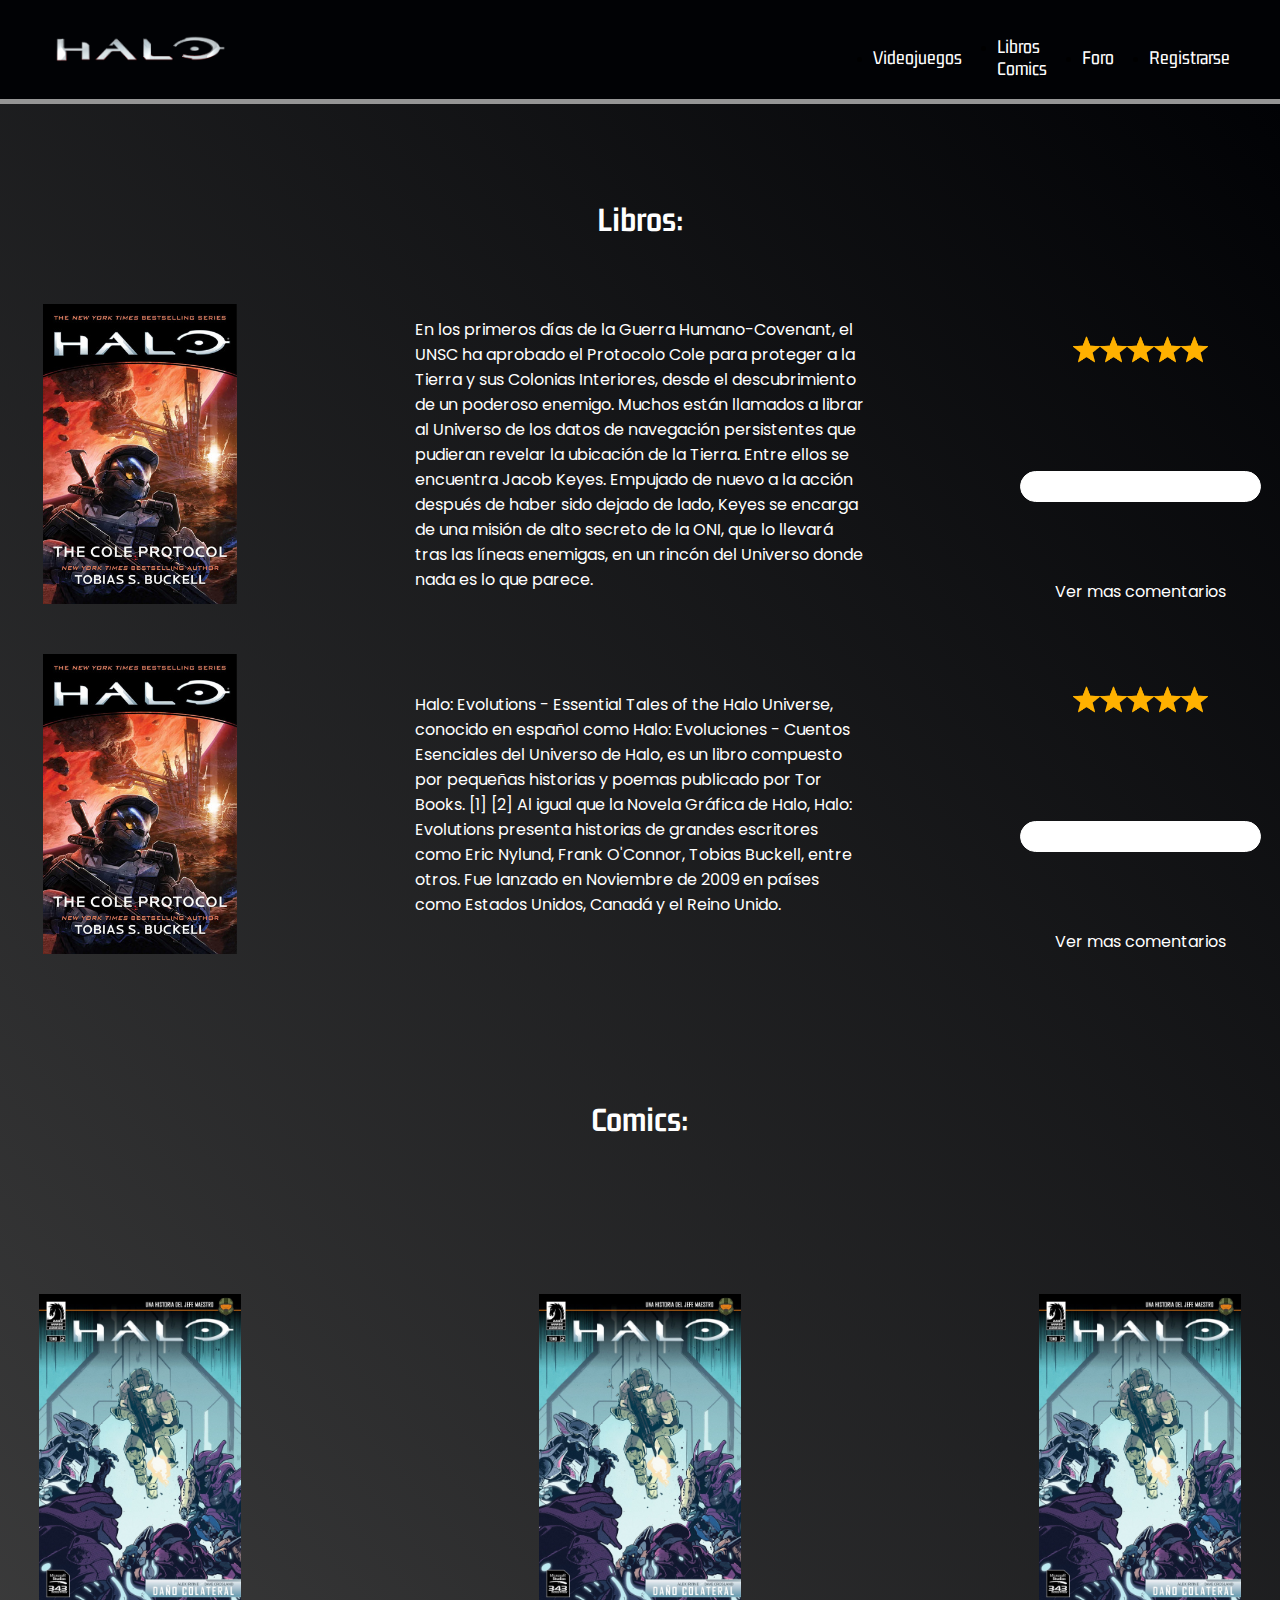
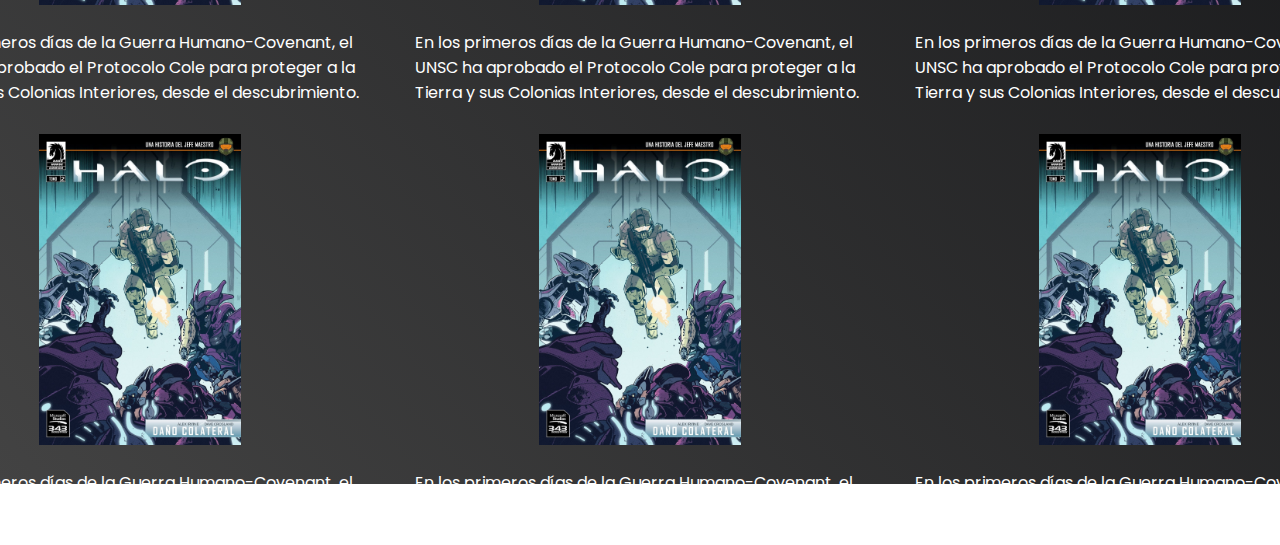
<file: libros.html>
<!DOCTYPE html>
<html lang="en">
  <head>
    <meta charset="UTF-8">
    <meta http-equiv="X-UA-Compatible" content="IE=edge">
    <meta name="viewport" content="width=device-width, initial-scale=1.0">
    <link rel="stylesheet" href="css/style.css">
    <link href="https://fonts.googleapis.com/css2?family=Gemunu+Libre:wght@300&amp;display=swap" rel="stylesheet">
    <link href="https://fonts.googleapis.com/css2?family=Poppins:wght@200&amp;display=swap" rel="stylesheet">
    <title>Fan Page HALO</title>
  </head>
  <body> 
    <header class="header"> 
      <div class="header__contenedor">
        <div class="header__contenedor--img"><a href="index.html"> <img src="assets/imagenes/Halo-Logo.png" alt="Logo de Halo"/></a></div>
        <div class="header__contenedor--menu"> 
          <ul> 
            <li> <a href="videojuegos.html">Videojuegos</a></li>
            <li> <a href="libros.html">Libros Comics</a></li>
            <li> <a href="pagina_foro.html">Foro</a></li>
            <li> <a href="registrarse.html">Registrarse</a></li>
          </ul>
        </div>
      </div>
    </header>
    <aside class="aside"> 
      <div class="aside__contenedor"> 
        <div class="aside__contenedor--titulo">
          <h1 class="contenedor--h1">Libros: </h1>
        </div>
        <div class="aside__contenedor--img"> <img class="contenedor--img" src="assets/imagenes/book1.jpg" alt="Libro de Halo The Cole Protocol"></div>
        <div class="aside__contenedor--p"> 
          <p class="contenedor--p">En los primeros días de la Guerra Humano-Covenant, el UNSC ha aprobado el Protocolo Cole para proteger a la Tierra y sus Colonias Interiores, desde el descubrimiento de un poderoso enemigo. Muchos están llamados a librar al Universo de los datos de navegación persistentes que pudieran revelar la ubicación de la Tierra. Entre ellos se encuentra Jacob Keyes. Empujado de nuevo a la acción después de haber sido dejado de lado, Keyes se encarga de una misión de alto secreto de la ONI, que lo llevará tras las líneas enemigas, en un rincón del Universo donde nada es lo que parece.</p>
        </div>
        <div class="aside__contenedor--stars"> <img src="assets/imagenes/stars.png" alt="estrellas">
          <input type="text"><a href="">Ver mas comentarios</a>
        </div>
      </div>
      <div class="aside__contenedor2">
        <div class="aside__contenedor--img2"> <img class="contenedor--img2" src="assets/imagenes/book1.jpg" alt="Libro de Halo Evolutions Essential tales of the halo universe"></div>
        <div class="aside__contenedor--p"> 
          <p class="contenedor--p">Halo: Evolutions - Essential Tales of the Halo Universe, conocido en español como Halo: Evoluciones - Cuentos Esenciales del Universo de Halo, es un libro compuesto por pequeñas historias y poemas publicado por Tor Books. [1] [2] Al igual que la Novela Gráfica de Halo, Halo: Evolutions presenta historias de grandes escritores como Eric Nylund, Frank O'Connor, Tobias Buckell, entre otros. Fue lanzado en Noviembre de 2009 en países como Estados Unidos, Canadá y el Reino Unido.</p>
        </div>
        <div class="aside__contenedor--stars"> <img class="contenedor--stars" src="assets/imagenes/stars.png" alt="estrellas">
          <input class="contenedor--stars" type="text"><a href="">Ver mas comentarios</a>
        </div>
      </div>
      <div class="aside__contenedor3"> 
        <div class="aside__contenedor--titulo3">
          <h1 class="contenedor--h1">Comics: </h1>
        </div>
        <div class="aside__contenedor--comics1"> <img class="contenedor--img3" src="assets/imagenes/comic1.jpg" alt="Comic daño colateral">
          <p class="contenedor--p3">En los primeros días de la Guerra Humano-Covenant, el UNSC ha aprobado el Protocolo Cole para proteger a la Tierra y sus Colonias Interiores, desde el descubrimiento.</p>
        </div>
        <div class="aside__contenedor--comics2"> <img class="contenedor--img3" src="assets/imagenes/comic1.jpg" alt="Comic Opricing">
          <p class="contenedor--p3">En los primeros días de la Guerra Humano-Covenant, el UNSC ha aprobado el Protocolo Cole para proteger a la Tierra y sus Colonias Interiores, desde el descubrimiento.</p>
        </div>
        <div class="aside__contenedor--comics3"> <img class="contenedor--img3" src="assets/imagenes/comic1.jpg" alt="Comic Opricing">
          <p class="contenedor--p3">En los primeros días de la Guerra Humano-Covenant, el UNSC ha aprobado el Protocolo Cole para proteger a la Tierra y sus Colonias Interiores, desde el descubrimiento.</p>
        </div>
        <div class="aside__contenedor--comics4"> <img class="contenedor--img3" src="assets/imagenes/comic1.jpg" alt="Comic Opricing">
          <p class="contenedor--p3">En los primeros días de la Guerra Humano-Covenant, el UNSC ha aprobado el Protocolo Cole para proteger a la Tierra y sus Colonias Interiores, desde el descubrimiento.</p>
        </div>
        <div class="aside__contenedor--comics5"> <img class="contenedor--img3" src="assets/imagenes/comic1.jpg" alt="Comic Opricing">
          <p class="contenedor--p3">En los primeros días de la Guerra Humano-Covenant, el UNSC ha aprobado el Protocolo Cole para proteger a la Tierra y sus Colonias Interiores, desde el descubrimiento.</p>
        </div>
        <div class="aside__contenedor--comics6"> <img class="contenedor--img3" src="assets/imagenes/comic1.jpg" alt="Comic Opricing">
          <p class="contenedor--p3">En los primeros días de la Guerra Humano-Covenant, el UNSC ha aprobado el Protocolo Cole para proteger a la Tierra y sus Colonias Interiores, desde el descubrimiento.</p>
        </div>
      </div>
    </aside>
  </body>
</html>
</file>
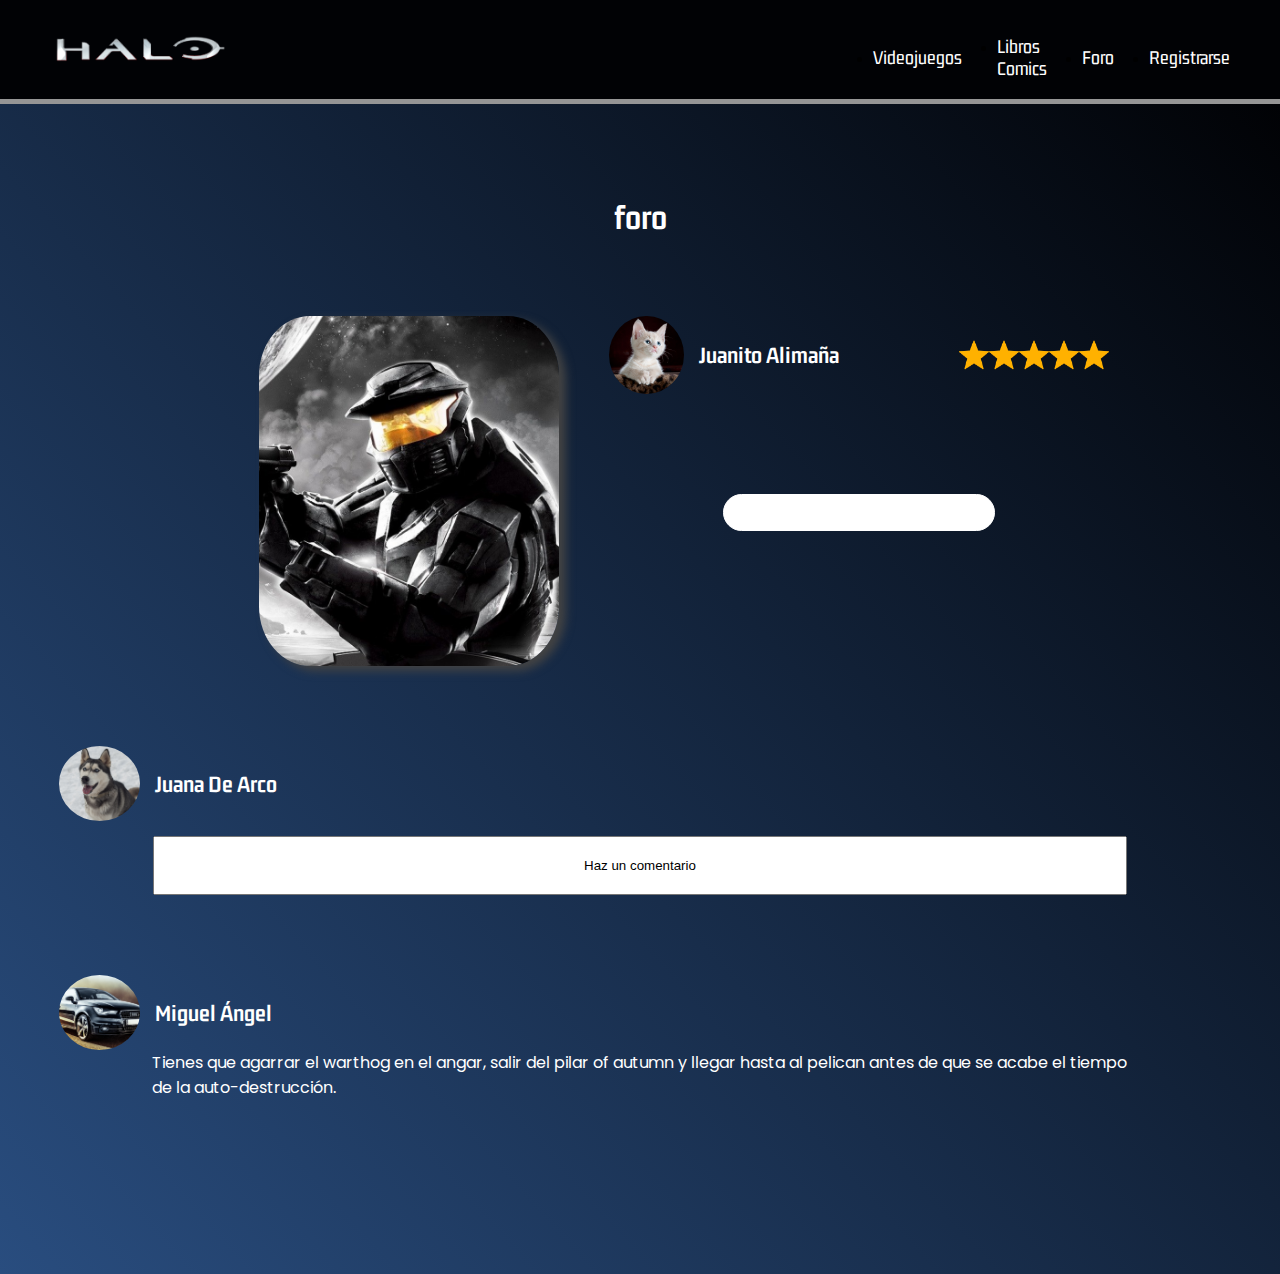
<file: pagina_foro.html>
<!DOCTYPE html>
<html lang="en">
  <head>
    <meta charset="UTF-8">
    <meta http-equiv="X-UA-Compatible" content="IE=edge">
    <meta name="viewport" content="width=device-width, initial-scale=1.0">
    <link rel="stylesheet" href="css/style.css">
    <link href="https://fonts.googleapis.com/css2?family=Gemunu+Libre:wght@300&amp;display=swap" rel="stylesheet">
    <link href="https://fonts.googleapis.com/css2?family=Poppins:wght@200&amp;display=swap" rel="stylesheet">
    <title>Fan Page HALO</title>
  </head>
  <body> 
    <header class="header"> 
      <div class="header__contenedor">
        <div class="header__contenedor--img"><a href="index.html"> <img src="assets/imagenes/Halo-Logo.png" alt="Logo de Halo"/></a></div>
        <div class="header__contenedor--menu"> 
          <ul> 
            <li> <a href="videojuegos.html">Videojuegos</a></li>
            <li> <a href="libros.html">Libros Comics</a></li>
            <li> <a href="foro.html">Foro</a></li>
            <li> <a href="registrarse.html">Registrarse</a></li>
          </ul>
        </div>
      </div>
    </header>
    <section class="section2"> 
      <div class="section2__contenedor">
        <div class="section2__contenedor--foro"> 
          <h1>foro</h1>
        </div>
        <div class="section2__contenedor--items">
          <div class="section2__contenedor--cajaImg"> <img class="contenedor--imgH" src="assets/imagenes/HaloCE.jpeg" alt="Halo CE"></div>
          <div class="section2__contenedor--mini">
            <div class="section2__contenedor--imgF">
              <div class="imgF--mine"> <img class="contenedor--imgP" src="assets/imagenes/gato.jpg" alt="Gato">
                <h2>Juanito Alimaña</h2>
              </div>
              <div class="imgF--mine2"><img class="contenedor--imgS" src="assets/imagenes/stars.png" alt="stars"></div>
            </div>
            <div class="section2__contenedor--input">
              <input type="text">
            </div>
          </div>
        </div>
        <div class="section2__contenedor--foro2">
          <div class="section__contenedor--items2"> <img class="contenedor--imgP2" src="assets/imagenes/perro.jpg" alt="perro">
            <h2>Juana De Arco </h2>
          </div>
          <div class="section__contenedor--coment"> 
            <input type="text" placeholder="Haz un comentario">
          </div>
        </div>
        <div class="section2__contenedor--foro3">
          <div class="section__contenedor--items3"> <img class="contenedor--imgP3" src="assets/imagenes/audi.jpg" alt="perro">
            <h2>Miguel Ángel </h2>
          </div>
          <div class="section__contenedor--coment"> 
            <p>Tienes que agarrar el warthog en el angar, salir del pilar of autumn y llegar hasta al pelican antes de que se acabe el tiempo de la auto-destrucción.</p>
          </div>
        </div>
      </div>
    </section>
  </body>
</html>
</file>
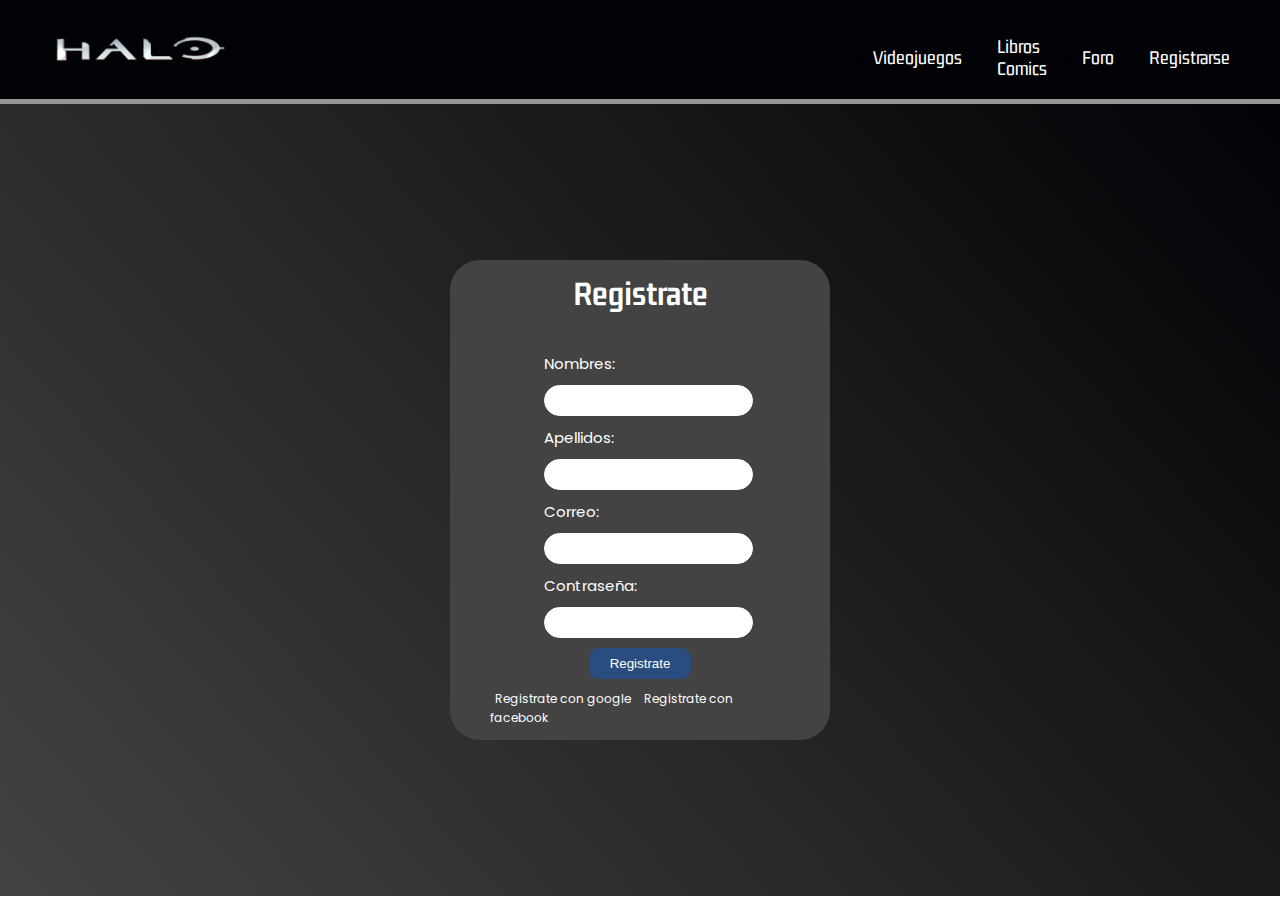
<file: registrarse.html>
<!DOCTYPE html>
<html lang="en">
  <head>
    <meta charset="UTF-8">
    <meta http-equiv="X-UA-Compatible" content="IE=edge">
    <meta name="viewport" content="width=device-width, initial-scale=1.0">
    <link rel="stylesheet" href="css/style.css">
    <link href="https://fonts.googleapis.com/css2?family=Gemunu+Libre:wght@300&amp;display=swap" rel="stylesheet">
    <link href="https://fonts.googleapis.com/css2?family=Poppins:wght@200&amp;display=swap" rel="stylesheet">
    <title>Fan Page HALO</title>
  </head>
  <body> 
    <header class="header"> 
      <div class="header__contenedor">
        <div class="header__contenedor--img"><a href="index.html"> <img src="assets/imagenes/Halo-Logo.png" alt="Logo de Halo"/></a></div>
        <div class="header__contenedor--menu"> 
          <ul> 
            <li> <a href="videojuegos.html">Videojuegos</a></li>
            <li> <a href="libros.html">Libros Comics</a></li>
            <li> <a href="pagina_foro.html">Foro</a></li>
            <li> <a href="registrarse.html">Registrarse</a></li>
          </ul>
        </div>
      </div>
    </header>
    <section class="section3">
      <div class="section3__contenedor"> 
        <h1>Registrate </h1>
        <div class="section3__contenedor--items"> 
          <div class="contenedor--items--n"> 
            <p>Nombres: </p>
            <input type="text">
          </div>
          <div class="contenedor--items--n"> 
            <p>Apellidos: </p>
            <input type="text">
          </div>
          <div class="contenedor--items--n"> 
            <p>Correo: </p>
            <input type="text">
          </div>
          <div class="contenedor--items--n"> 
            <p>Contraseña: </p>
            <input type="text">
          </div>
        </div>
        <div class="section3__contenedor--items2"> 
          <div class="contenedor--items--b"> 
            <button>Registrate</button>
          </div>
          <div class="contenedor--items--a"> <a href="">Registrate con google </a><a href="">Registrate con facebook  </a></div>
        </div>
      </div>
    </section>
  </body>
</html>
</file>
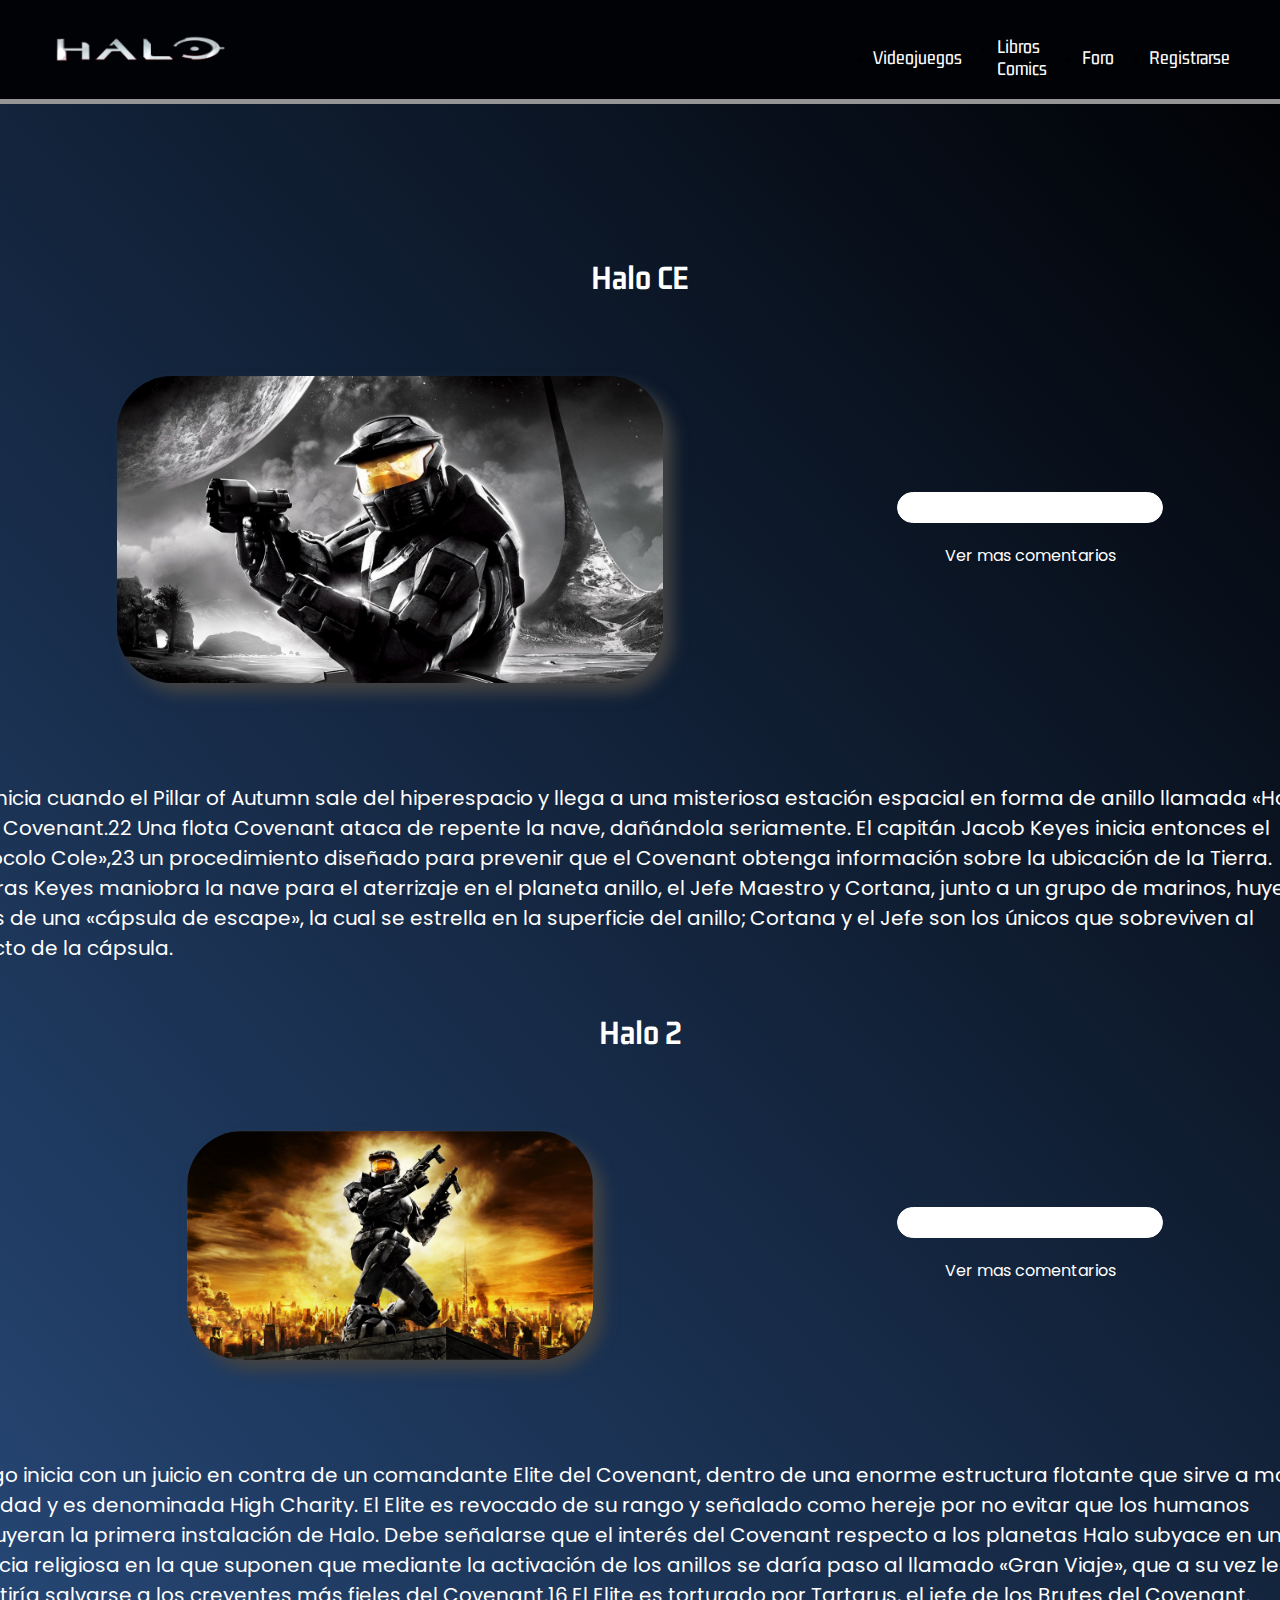
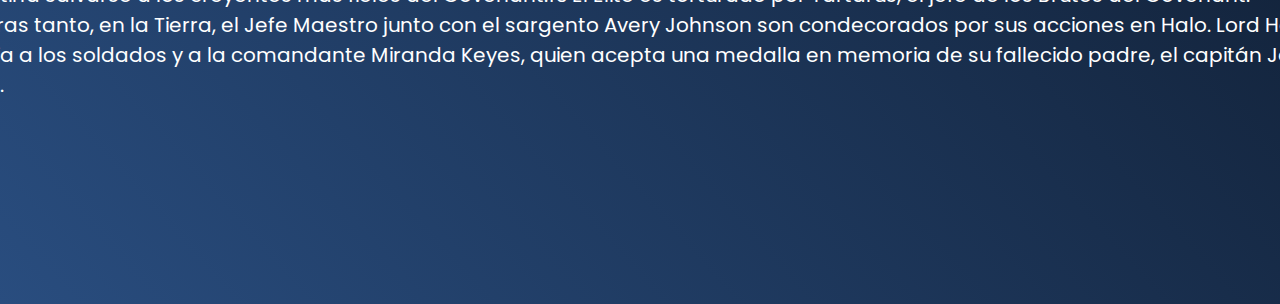
<file: videojuegos.html>
<!DOCTYPE html>
<html lang="en">
  <head>
    <meta charset="UTF-8">
    <meta http-equiv="X-UA-Compatible" content="IE=edge">
    <meta name="viewport" content="width=device-width, initial-scale=1.0">
    <link rel="stylesheet" href="css/style.css">
    <link href="https://fonts.googleapis.com/css2?family=Gemunu+Libre:wght@300&amp;display=swap" rel="stylesheet">
    <link href="https://fonts.googleapis.com/css2?family=Poppins:wght@200&amp;display=swap" rel="stylesheet">
    <title>Fan Page HALO</title>
  </head>
  <body> 
    <header class="header"> 
      <div class="header__contenedor">
        <div class="header__contenedor--img"><a href="index.html"> <img src="assets/imagenes/Halo-Logo.png" alt="Logo de Halo"/></a></div>
        <div class="header__contenedor--menu"> 
          <ul> 
            <li> <a href="videojuegos.html">Videojuegos</a></li>
            <li> <a href="libros.html">Libros Comics</a></li>
            <li> <a href="pagina_foro.html">Foro</a></li>
            <li> <a href="registrarse.html">Registrarse</a></li>
          </ul>
        </div>
      </div>
    </header>
    <section class="section"> 
      <div class="section__contenedor">
        <div class="section__contenedor--title">
          <h1>Halo CE </h1>
        </div>
        <div class="section__contenedor--mini">
          <div class="section__contenedor--img"> <img class="contenedor--img" src="assets/imagenes/HaloCE.jpeg" alt="Halo CE"></div>
          <div class="section__contenedor--input"> 
            <input type="text"><a href="">Ver mas comentarios</a>
          </div>
        </div>
        <div class="section__contenedor--p">
          <p>Halo inicia cuando el Pillar of Autumn sale del hiperespacio y llega a una misteriosa estación espacial en forma de anillo llamada «Halo» por el Covenant.22​ Una flota Covenant ataca de repente la nave, dañándola seriamente. El capitán Jacob Keyes inicia entonces el «Protocolo Cole»,23​ un procedimiento diseñado para prevenir que el Covenant obtenga información sobre la ubicación de la Tierra. Mientras Keyes maniobra la nave para el aterrizaje en el planeta anillo, el Jefe Maestro y Cortana, junto a un grupo de marinos, huyen a través de una «cápsula de escape», la cual se estrella en la superficie del anillo; Cortana y el Jefe son los únicos que sobreviven al impacto de la cápsula.</p>
        </div>
      </div>
      <div class="section__contenedor2">
        <div class="section__contenedor--title2">
          <h1>Halo 2 </h1>
        </div>
        <div class="section__contenedor--mini2">
          <div class="section__contenedor--img2"> <img class="contenedor--img2" src="assets/imagenes/Halo2.jpg" alt="Halo 2"></div>
          <div class="section__contenedor--input"> 
            <input type="text"><a href="">Ver mas comentarios</a>
          </div>
        </div>
        <div class="section__contenedor--p">
          <p>El juego inicia con un juicio en contra de un comandante Elite del Covenant, dentro de una enorme estructura flotante que sirve a manera de ciudad y es denominada High Charity. El Elite es revocado de su rango y señalado como hereje por no evitar que los humanos destruyeran la primera instalación de Halo. Debe señalarse que el interés del Covenant respecto a los planetas Halo subyace en una creencia religiosa en la que suponen que mediante la activación de los anillos se daría paso al llamado «Gran Viaje», que a su vez les permitiría salvarse a los creyentes más fieles del Covenant.16​ El Elite es torturado por Tartarus, el jefe de los Brutes del Covenant. Mientras tanto, en la Tierra, el Jefe Maestro junto con el sargento Avery Johnson son condecorados por sus acciones en Halo. Lord Hood premia a los soldados y a la comandante Miranda Keyes, quien acepta una medalla en memoria de su fallecido padre, el capitán Jacob Keyes.</p>
        </div>
      </div>
    </section>
  </body>
</html>
</file>
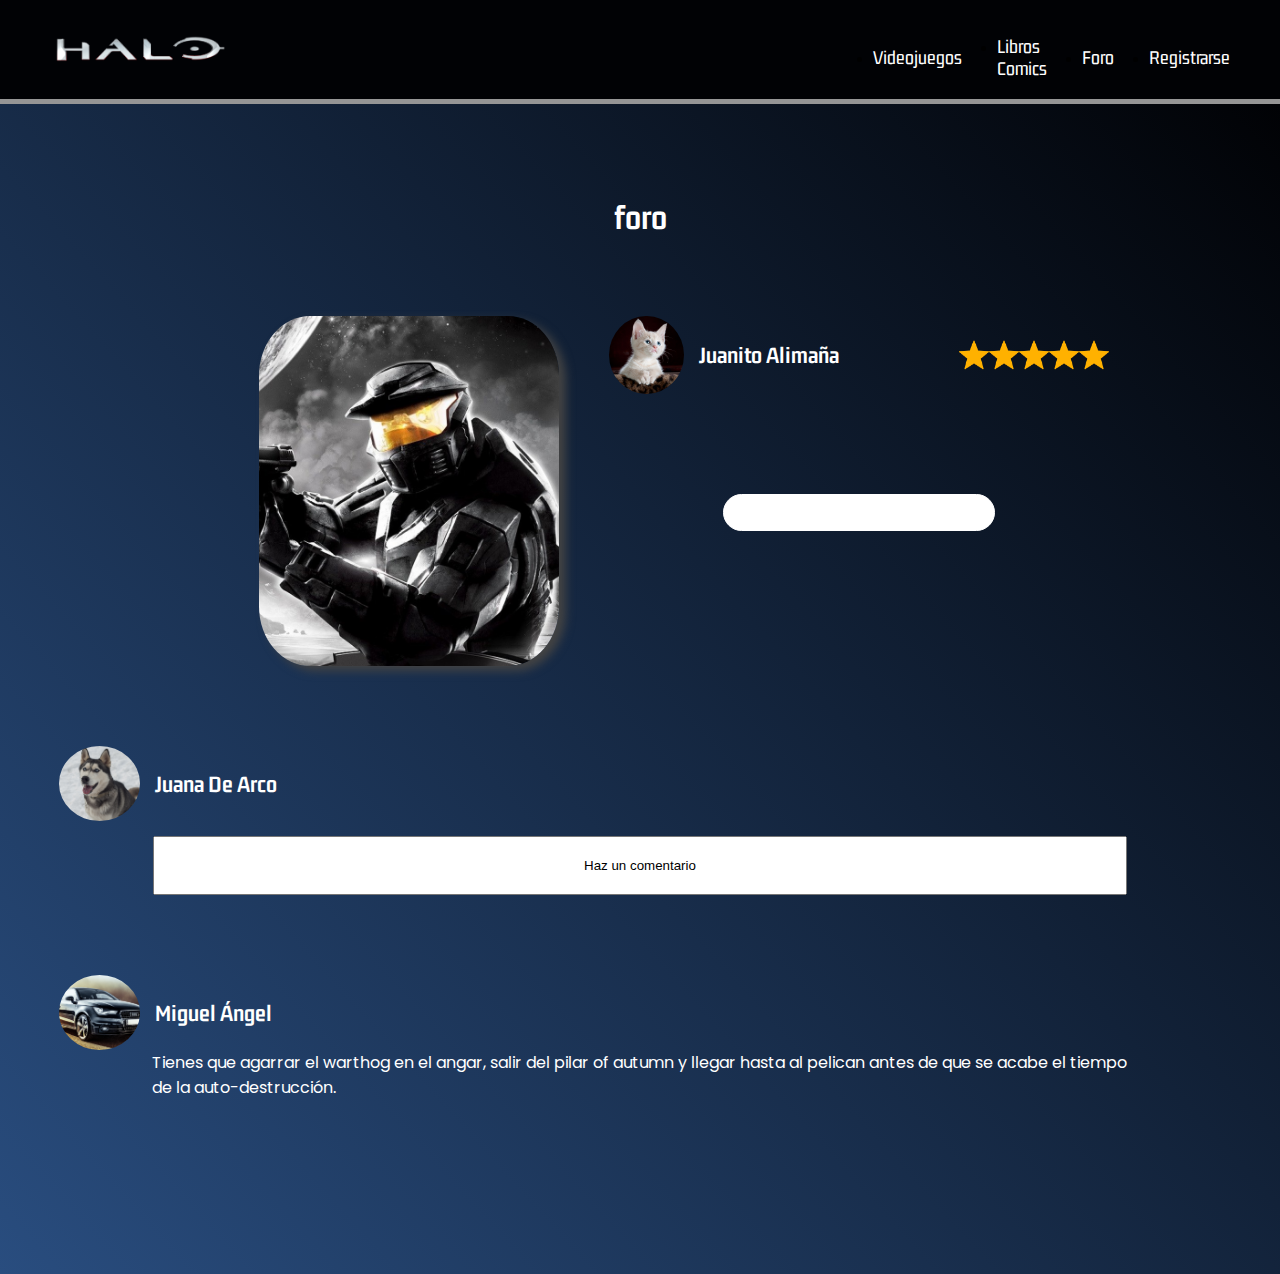
<file: html/foro.html>
<!DOCTYPE html>
<html lang="en">
  <head>
    <meta charset="UTF-8">
    <meta http-equiv="X-UA-Compatible" content="IE=edge">
    <meta name="viewport" content="width=device-width, initial-scale=1.0">
    <link rel="stylesheet" href="../css/style.css">
    <link href="https://fonts.googleapis.com/css2?family=Gemunu+Libre:wght@300&amp;display=swap" rel="stylesheet">
    <link href="https://fonts.googleapis.com/css2?family=Poppins:wght@200&amp;display=swap" rel="stylesheet">
    <title>Fan Page HALO</title>
  </head>
  <body> 
    <header class="header"> 
      <div class="header__contenedor">
        <div class="header__contenedor--img"><a href="./index.html"> <img src="../assets/imagenes/Halo-Logo.png" alt="Logo de Halo"/></a></div>
        <div class="header__contenedor--menu"> 
          <ul> 
            <li> <a href="./videojuegos.html">Videojuegos</a></li>
            <li> <a href="./libros.html">Libros Comics</a></li>
            <li> <a href="./foro.html">Foro</a></li>
            <li> <a href="./registrarse.html">Registrarse</a></li>
          </ul>
        </div>
      </div>
    </header>
    <section class="section2"> 
      <div class="section2__contenedor">
        <div class="section2__contenedor--foro"> 
          <h1>foro</h1>
        </div>
        <div class="section2__contenedor--items">
          <div class="section2__contenedor--cajaImg"> <img class="contenedor--imgH" src="../assets/imagenes/HaloCE.jpeg" alt="Halo CE"></div>
          <div class="section2__contenedor--mini">
            <div class="section2__contenedor--imgF">
              <div class="imgF--mine"> <img class="contenedor--imgP" src="../assets/imagenes/gato.jpg" alt="Gato">
                <h2>Juanito Alimaña</h2>
              </div>
              <div class="imgF--mine2"><img class="contenedor--imgS" src="../assets/imagenes/stars.png" alt="stars"></div>
            </div>
            <div class="section2__contenedor--input">
              <input type="text">
            </div>
          </div>
        </div>
        <div class="section2__contenedor--foro2">
          <div class="section__contenedor--items2"> <img class="contenedor--imgP2" src="../assets/imagenes/perro.jpg" alt="perro">
            <h2>Juana De Arco </h2>
          </div>
          <div class="section__contenedor--coment"> 
            <input type="text" placeholder="Haz un comentario">
          </div>
        </div>
        <div class="section2__contenedor--foro3">
          <div class="section__contenedor--items3"> <img class="contenedor--imgP3" src="../assets/imagenes/audi.jpg" alt="perro">
            <h2>Miguel Ángel </h2>
          </div>
          <div class="section__contenedor--coment"> 
            <p>Tienes que agarrar el warthog en el angar, salir del pilar of autumn y llegar hasta al pelican antes de que se acabe el tiempo de la auto-destrucción.</p>
          </div>
        </div>
      </div>
    </section>
  </body>
</html>
</file>
<file: css/style.css>
* {
  margin: 0;
  padding: 0;
  -webkit-box-sizing: content-box;
          box-sizing: content-box;
}

.header {
  width: 100%;
  padding: 20px;
  background-color: #010205;
  border-bottom: 5px solid #959595;
}
.header__contenedor {
  display: -webkit-box;
  display: -ms-flexbox;
  display: flex;
}
.header__contenedor .header__contenedor--img img {
  width: 20%;
  margin: 15px 0 0 35px;
}
.header__contenedor .header__contenedor--menu ul {
  margin: 15px 35px 0 0;
  display: -webkit-box;
  display: -ms-flexbox;
  display: flex;
  -webkit-box-align: center;
      -ms-flex-align: center;
          align-items: center;
}
.header__contenedor .header__contenedor--menu ul li a {
  margin-right: 35px;
  color: white;
  font-size: 20px;
  font-family: "Gemunu Libre", sans-serif;
  text-decoration: none;
}

.main, .section, .aside, .section3 {
  width: 100%;
  height: 88vh;
  display: -webkit-box;
  display: -ms-flexbox;
  display: flex;
  background: linear-gradient(228deg, #010205, #434343);
}
.main__contenedor, .section__contenedor, .section__contenedor2, .section__contenedor2 .section__contenedor--mini .section__contenedor--img, .section__contenedor2 .section__contenedor--mini2 .section__contenedor--img, .section__contenedor2 .section__contenedor--mini2 .section__contenedor--img2, .section__contenedor2 .section__contenedor--mini .section__contenedor--input, .section__contenedor2 .section__contenedor--mini2 .section__contenedor--input, .section__contenedor .section__contenedor--mini .section__contenedor--input, .section__contenedor .section__contenedor--mini .section__contenedor--img {
  width: 100%;
  display: -webkit-box;
  display: -ms-flexbox;
  display: flex;
  -webkit-box-align: center;
      -ms-flex-align: center;
          align-items: center;
  -webkit-box-pack: center;
      -ms-flex-pack: center;
          justify-content: center;
}
.main__contenedor video, .section__contenedor video, .section__contenedor2 video, .section__contenedor2 .section__contenedor--mini .section__contenedor--img video, .section__contenedor2 .section__contenedor--mini2 .section__contenedor--img video, .section__contenedor2 .section__contenedor--mini2 .section__contenedor--img2 video, .section__contenedor2 .section__contenedor--mini .section__contenedor--input video, .section__contenedor2 .section__contenedor--mini2 .section__contenedor--input video, .section__contenedor .section__contenedor--mini .section__contenedor--input video, .section__contenedor .section__contenedor--mini .section__contenedor--img video {
  width: 60%;
}
.main__creditos {
  position: absolute;
  top: 890px;
  right: 0;
  bottom: 0;
  left: 0;
}
.main__creditos a {
  margin: 0 20px 0 50px;
  color: white;
  text-decoration: none;
  font-family: "Gemunu Libre", sans-serif;
}

.aside, .section3 {
  height: 220vh;
  display: -webkit-box;
  display: -ms-flexbox;
  display: flex;
  -webkit-box-pack: start;
      -ms-flex-pack: start;
          justify-content: flex-start;
  -webkit-box-align: center;
      -ms-flex-align: center;
          align-items: center;
  -webkit-box-orient: vertical;
  -webkit-box-direction: normal;
      -ms-flex-direction: column;
          flex-direction: column;
}
.aside__contenedor, .aside .aside__contenedor3, .section3 .aside__contenedor3, .aside .aside__contenedor2, .section3 .aside__contenedor2 {
  display: -ms-grid;
  display: grid;
  -ms-grid-columns: 450px 50px 450px 50px 450px;
  grid-template-columns: repeat(3, 450px);
  grid-auto-rows: 150px 300px;
  row-gap: 50px;
  -webkit-column-gap: 50px;
     -moz-column-gap: 50px;
          column-gap: 50px;
  margin-bottom: 50px;
}
.aside__contenedor .aside__contenedor--titulo, .aside .aside__contenedor3 .aside__contenedor--titulo, .section3 .aside__contenedor3 .aside__contenedor--titulo, .aside .aside__contenedor3 .aside__contenedor--titulo3, .section3 .aside__contenedor3 .aside__contenedor--titulo3, .aside .aside__contenedor2 .aside__contenedor--titulo, .section3 .aside__contenedor2 .aside__contenedor--titulo {
  -ms-grid-column: 2;
  grid-column: 2;
  display: -webkit-box;
  display: -ms-flexbox;
  display: flex;
  -webkit-box-align: center;
      -ms-flex-align: center;
          align-items: center;
  -webkit-box-pack: center;
      -ms-flex-pack: center;
          justify-content: center;
}
.aside__contenedor .aside__contenedor--titulo .contenedor--h1, .aside .aside__contenedor3 .aside__contenedor--titulo .contenedor--h1, .section3 .aside__contenedor3 .aside__contenedor--titulo .contenedor--h1, .aside .aside__contenedor3 .aside__contenedor--titulo3 .contenedor--h1, .section3 .aside__contenedor3 .aside__contenedor--titulo3 .contenedor--h1, .aside .aside__contenedor2 .aside__contenedor--titulo .contenedor--h1, .section3 .aside__contenedor2 .aside__contenedor--titulo .contenedor--h1 {
  margin-top: 80px;
  font-family: "Gemunu Libre", sans-serif;
  font-size: 35px;
  text-align: center;
  color: white;
}
.aside__contenedor .aside__contenedor--img, .aside .aside__contenedor3 .aside__contenedor--img, .section3 .aside__contenedor3 .aside__contenedor--img, .aside .aside__contenedor2 .aside__contenedor--img, .section3 .aside__contenedor2 .aside__contenedor--img, .aside .aside__contenedor2 .aside__contenedor--img2, .section3 .aside__contenedor2 .aside__contenedor--img2 {
  display: -webkit-box;
  display: -ms-flexbox;
  display: flex;
  -webkit-box-pack: center;
      -ms-flex-pack: center;
          justify-content: center;
  -ms-grid-column: 1;
  grid-column: 1;
}
.aside__contenedor .aside__contenedor--img .contenedor--img, .aside__contenedor .aside__contenedor--img .section__contenedor2 .section__contenedor--mini2 .section__contenedor--img2 .contenedor--img2, .section__contenedor2 .section__contenedor--mini2 .section__contenedor--img2 .aside__contenedor .aside__contenedor--img .contenedor--img2, .aside .aside__contenedor3 .aside__contenedor--img .contenedor--img, .section3 .aside__contenedor3 .aside__contenedor--img .contenedor--img, .aside .aside__contenedor3 .aside__contenedor--img .section__contenedor2 .section__contenedor--mini2 .section__contenedor--img2 .contenedor--img2, .section3 .aside__contenedor3 .aside__contenedor--img .section__contenedor2 .section__contenedor--mini2 .section__contenedor--img2 .contenedor--img2, .section__contenedor2 .section__contenedor--mini2 .section__contenedor--img2 .aside .aside__contenedor3 .aside__contenedor--img .contenedor--img2, .section__contenedor2 .section__contenedor--mini2 .section__contenedor--img2 .section3 .aside__contenedor3 .aside__contenedor--img .contenedor--img2, .aside .aside__contenedor2 .aside__contenedor--img .contenedor--img, .section3 .aside__contenedor2 .aside__contenedor--img .contenedor--img, .aside .aside__contenedor2 .aside__contenedor--img .section__contenedor2 .section__contenedor--mini2 .section__contenedor--img2 .contenedor--img2, .section3 .aside__contenedor2 .aside__contenedor--img .section__contenedor2 .section__contenedor--mini2 .section__contenedor--img2 .contenedor--img2, .section__contenedor2 .section__contenedor--mini2 .section__contenedor--img2 .aside .aside__contenedor2 .aside__contenedor--img .contenedor--img2, .section__contenedor2 .section__contenedor--mini2 .section__contenedor--img2 .section3 .aside__contenedor2 .aside__contenedor--img .contenedor--img2, .aside .aside__contenedor2 .aside__contenedor--img2 .contenedor--img, .section3 .aside__contenedor2 .aside__contenedor--img2 .contenedor--img, .aside .aside__contenedor2 .aside__contenedor--img2 .section__contenedor2 .section__contenedor--mini2 .section__contenedor--img2 .contenedor--img2, .section3 .aside__contenedor2 .aside__contenedor--img2 .section__contenedor2 .section__contenedor--mini2 .section__contenedor--img2 .contenedor--img2, .section__contenedor2 .section__contenedor--mini2 .section__contenedor--img2 .aside .aside__contenedor2 .aside__contenedor--img2 .contenedor--img2, .section__contenedor2 .section__contenedor--mini2 .section__contenedor--img2 .section3 .aside__contenedor2 .aside__contenedor--img2 .contenedor--img2 {
  width: 45%;
  -o-object-fit: contain;
     object-fit: contain;
}
.aside__contenedor .aside__contenedor--p, .aside .aside__contenedor3 .aside__contenedor--p, .section3 .aside__contenedor3 .aside__contenedor--p, .aside .aside__contenedor2 .aside__contenedor--p, .section3 .aside__contenedor2 .aside__contenedor--p {
  display: -webkit-box;
  display: -ms-flexbox;
  display: flex;
  -webkit-box-align: center;
      -ms-flex-align: center;
          align-items: center;
}
.aside__contenedor .aside__contenedor--p .contenedor--p, .aside .aside__contenedor3 .aside__contenedor--p .contenedor--p, .section3 .aside__contenedor3 .aside__contenedor--p .contenedor--p, .aside .aside__contenedor2 .aside__contenedor--p .contenedor--p, .section3 .aside__contenedor2 .aside__contenedor--p .contenedor--p {
  font-family: "Poppins", sans-serif;
  color: white;
}
.aside__contenedor .aside__contenedor--stars, .aside .aside__contenedor3 .aside__contenedor--stars, .section3 .aside__contenedor3 .aside__contenedor--stars, .aside .aside__contenedor2 .aside__contenedor--stars, .section3 .aside__contenedor2 .aside__contenedor--stars {
  display: -webkit-box;
  display: -ms-flexbox;
  display: flex;
  -webkit-box-pack: justify;
      -ms-flex-pack: justify;
          justify-content: space-between;
  -webkit-box-orient: vertical;
  -webkit-box-direction: normal;
      -ms-flex-direction: column;
          flex-direction: column;
  -webkit-box-align: center;
      -ms-flex-align: center;
          align-items: center;
}
.aside__contenedor .aside__contenedor--stars img, .aside .aside__contenedor3 .aside__contenedor--stars img, .section3 .aside__contenedor3 .aside__contenedor--stars img, .aside .aside__contenedor2 .aside__contenedor--stars img, .section3 .aside__contenedor2 .aside__contenedor--stars img {
  width: 30%;
  height: 30%;
  -o-object-fit: contain;
     object-fit: contain;
}
.aside__contenedor .aside__contenedor--stars input, .aside .aside__contenedor3 .aside__contenedor--stars input, .section3 .aside__contenedor3 .aside__contenedor--stars input, .aside .aside__contenedor2 .aside__contenedor--stars input, .section3 .aside__contenedor2 .aside__contenedor--stars input {
  width: 50%;
  padding: 7px;
  border-radius: 20px;
  border: 1px solid white;
  outline: none;
}
.aside__contenedor .aside__contenedor--stars a, .aside .aside__contenedor3 .aside__contenedor--stars a, .section3 .aside__contenedor3 .aside__contenedor--stars a, .aside .aside__contenedor2 .aside__contenedor--stars a, .section3 .aside__contenedor2 .aside__contenedor--stars a {
  font-family: "Poppins", sans-serif;
  color: white;
  text-decoration: none;
}
.aside .aside__contenedor2, .section3 .aside__contenedor2 {
  grid-auto-rows: 300px 300px;
}
.aside .aside__contenedor3, .section3 .aside__contenedor3 {
  row-gap: 140px;
}
.aside .aside__contenedor3 .aside__contenedor--titulo3 .contenedor--h1, .section3 .aside__contenedor3 .aside__contenedor--titulo3 .contenedor--h1 {
  margin-top: 80px;
  font-family: "Gemunu Libre", sans-serif;
  font-size: 35px;
  text-align: center;
  color: white;
}
.aside .aside__contenedor3 .aside__contenedor--comics1, .section3 .aside__contenedor3 .aside__contenedor--comics1, .aside .aside__contenedor3 .aside__contenedor--comics6, .section3 .aside__contenedor3 .aside__contenedor--comics6, .aside .aside__contenedor3 .aside__contenedor--comics5, .section3 .aside__contenedor3 .aside__contenedor--comics5, .aside .aside__contenedor3 .aside__contenedor--comics4, .section3 .aside__contenedor3 .aside__contenedor--comics4, .aside .aside__contenedor3 .aside__contenedor--comics3, .section3 .aside__contenedor3 .aside__contenedor--comics3, .aside .aside__contenedor3 .aside__contenedor--comics2, .section3 .aside__contenedor3 .aside__contenedor--comics2 {
  display: -webkit-box;
  display: -ms-flexbox;
  display: flex;
  -webkit-box-align: center;
      -ms-flex-align: center;
          align-items: center;
  -webkit-box-orient: vertical;
  -webkit-box-direction: normal;
      -ms-flex-direction: column;
          flex-direction: column;
  -ms-grid-column: 1;
  grid-column: 1;
}
.aside .aside__contenedor3 .aside__contenedor--comics1 .contenedor--img3, .section3 .aside__contenedor3 .aside__contenedor--comics1 .contenedor--img3, .aside .aside__contenedor3 .aside__contenedor--comics6 .contenedor--img3, .section3 .aside__contenedor3 .aside__contenedor--comics6 .contenedor--img3, .aside .aside__contenedor3 .aside__contenedor--comics5 .contenedor--img3, .section3 .aside__contenedor3 .aside__contenedor--comics5 .contenedor--img3, .aside .aside__contenedor3 .aside__contenedor--comics4 .contenedor--img3, .section3 .aside__contenedor3 .aside__contenedor--comics4 .contenedor--img3, .aside .aside__contenedor3 .aside__contenedor--comics3 .contenedor--img3, .section3 .aside__contenedor3 .aside__contenedor--comics3 .contenedor--img3, .aside .aside__contenedor3 .aside__contenedor--comics2 .contenedor--img3, .section3 .aside__contenedor3 .aside__contenedor--comics2 .contenedor--img3 {
  width: 45%;
  -o-object-fit: contain;
     object-fit: contain;
}
.aside .aside__contenedor3 .aside__contenedor--comics1 .contenedor--p3, .section3 .aside__contenedor3 .aside__contenedor--comics1 .contenedor--p3, .aside .aside__contenedor3 .aside__contenedor--comics6 .contenedor--p3, .section3 .aside__contenedor3 .aside__contenedor--comics6 .contenedor--p3, .aside .aside__contenedor3 .aside__contenedor--comics5 .contenedor--p3, .section3 .aside__contenedor3 .aside__contenedor--comics5 .contenedor--p3, .aside .aside__contenedor3 .aside__contenedor--comics4 .contenedor--p3, .section3 .aside__contenedor3 .aside__contenedor--comics4 .contenedor--p3, .aside .aside__contenedor3 .aside__contenedor--comics3 .contenedor--p3, .section3 .aside__contenedor3 .aside__contenedor--comics3 .contenedor--p3, .aside .aside__contenedor3 .aside__contenedor--comics2 .contenedor--p3, .section3 .aside__contenedor3 .aside__contenedor--comics2 .contenedor--p3 {
  margin-top: 25px;
  font-family: "Poppins", sans-serif;
  color: white;
}
.aside .aside__contenedor3 .aside__contenedor--comics2, .section3 .aside__contenedor3 .aside__contenedor--comics2 {
  -ms-grid-column: 2;
  grid-column: 2;
}
.aside .aside__contenedor3 .aside__contenedor--comics2 .contenedor--img3, .section3 .aside__contenedor3 .aside__contenedor--comics2 .contenedor--img3 {
  width: 45%;
}
.aside .aside__contenedor3 .aside__contenedor--comics3, .section3 .aside__contenedor3 .aside__contenedor--comics3 {
  -ms-grid-column: 3;
  grid-column: 3;
}
.aside .aside__contenedor3 .aside__contenedor--comics3 .contenedor--img3, .section3 .aside__contenedor3 .aside__contenedor--comics3 .contenedor--img3 {
  width: 45%;
}
.aside .aside__contenedor3 .aside__contenedor--comics4, .section3 .aside__contenedor3 .aside__contenedor--comics4 {
  -ms-grid-column: 1;
  grid-column: 1;
  -ms-grid-row: 2;
  grid-row: 2;
}
.aside .aside__contenedor3 .aside__contenedor--comics4 .contenedor--img3, .section3 .aside__contenedor3 .aside__contenedor--comics4 .contenedor--img3 {
  width: 45%;
}
.aside .aside__contenedor3 .aside__contenedor--comics5, .section3 .aside__contenedor3 .aside__contenedor--comics5 {
  -ms-grid-column: 2;
  grid-column: 2;
  -ms-grid-row: 2;
  grid-row: 2;
}
.aside .aside__contenedor3 .aside__contenedor--comics5 .contenedor--img3, .section3 .aside__contenedor3 .aside__contenedor--comics5 .contenedor--img3 {
  width: 45%;
}
.aside .aside__contenedor3 .aside__contenedor--comics6, .section3 .aside__contenedor3 .aside__contenedor--comics6 {
  -ms-grid-column: 3;
  grid-column: 3;
  -ms-grid-row: 2;
  grid-row: 2;
}
.aside .aside__contenedor3 .aside__contenedor--comics6 .contenedor--img3, .section3 .aside__contenedor3 .aside__contenedor--comics6 .contenedor--img3 {
  width: 45%;
}

.section {
  height: 200vh;
  -webkit-box-pack: center;
      -ms-flex-pack: center;
          justify-content: center;
  -webkit-box-orient: vertical;
  -webkit-box-direction: normal;
      -ms-flex-direction: column;
          flex-direction: column;
  background: linear-gradient(228deg, #010205, #294D7F);
}
.section__contenedor, .section__contenedor2, .section__contenedor2 .section__contenedor--mini .section__contenedor--img, .section__contenedor2 .section__contenedor--mini2 .section__contenedor--img, .section__contenedor2 .section__contenedor--mini2 .section__contenedor--img2, .section__contenedor2 .section__contenedor--mini .section__contenedor--input, .section__contenedor2 .section__contenedor--mini2 .section__contenedor--input, .section__contenedor .section__contenedor--mini .section__contenedor--input, .section__contenedor .section__contenedor--mini .section__contenedor--img {
  -webkit-box-orient: vertical;
  -webkit-box-direction: normal;
      -ms-flex-direction: column;
          flex-direction: column;
  margin-bottom: 50px;
}
.section__contenedor .section__contenedor--title, .section__contenedor2 .section__contenedor--title, .section__contenedor2 .section__contenedor--title2, .section__contenedor2 .section__contenedor--mini .section__contenedor--img .section__contenedor--title, .section__contenedor2 .section__contenedor--mini2 .section__contenedor--img .section__contenedor--title, .section__contenedor2 .section__contenedor--mini2 .section__contenedor--img2 .section__contenedor--title, .section__contenedor2 .section__contenedor--mini .section__contenedor--img .section__contenedor--title2, .section__contenedor2 .section__contenedor--mini2 .section__contenedor--img .section__contenedor--title2, .section__contenedor2 .section__contenedor--mini2 .section__contenedor--img2 .section__contenedor--title2, .section__contenedor2 .section__contenedor--mini .section__contenedor--input .section__contenedor--title, .section__contenedor2 .section__contenedor--mini2 .section__contenedor--input .section__contenedor--title, .section__contenedor2 .section__contenedor--mini .section__contenedor--input .section__contenedor--title2, .section__contenedor2 .section__contenedor--mini2 .section__contenedor--input .section__contenedor--title2, .section__contenedor .section__contenedor--mini .section__contenedor--input .section__contenedor--title, .section__contenedor .section__contenedor--mini .section__contenedor--img .section__contenedor--title {
  margin-bottom: 80px;
}
.section__contenedor .section__contenedor--title h1, .section__contenedor2 .section__contenedor--title h1, .section__contenedor2 .section__contenedor--title2 h1, .section__contenedor2 .section__contenedor--mini .section__contenedor--img .section__contenedor--title h1, .section__contenedor2 .section__contenedor--mini2 .section__contenedor--img .section__contenedor--title h1, .section__contenedor2 .section__contenedor--mini2 .section__contenedor--img2 .section__contenedor--title h1, .section__contenedor2 .section__contenedor--mini .section__contenedor--img .section__contenedor--title2 h1, .section__contenedor2 .section__contenedor--mini2 .section__contenedor--img .section__contenedor--title2 h1, .section__contenedor2 .section__contenedor--mini2 .section__contenedor--img2 .section__contenedor--title2 h1, .section__contenedor2 .section__contenedor--mini .section__contenedor--input .section__contenedor--title h1, .section__contenedor2 .section__contenedor--mini2 .section__contenedor--input .section__contenedor--title h1, .section__contenedor2 .section__contenedor--mini .section__contenedor--input .section__contenedor--title2 h1, .section__contenedor2 .section__contenedor--mini2 .section__contenedor--input .section__contenedor--title2 h1, .section__contenedor .section__contenedor--mini .section__contenedor--input .section__contenedor--title h1, .section__contenedor .section__contenedor--mini .section__contenedor--img .section__contenedor--title h1 {
  font-family: "Gemunu Libre", sans-serif;
  font-size: 35px;
  text-align: center;
  color: white;
}
.section__contenedor .section__contenedor--mini, .section__contenedor2 .section__contenedor--mini, .section__contenedor2 .section__contenedor--mini2, .section__contenedor2 .section__contenedor--mini .section__contenedor--img .section__contenedor--mini, .section__contenedor2 .section__contenedor--mini2 .section__contenedor--img .section__contenedor--mini, .section__contenedor2 .section__contenedor--mini2 .section__contenedor--img2 .section__contenedor--mini, .section__contenedor2 .section__contenedor--mini .section__contenedor--img .section__contenedor--mini2, .section__contenedor2 .section__contenedor--mini2 .section__contenedor--img .section__contenedor--mini2, .section__contenedor2 .section__contenedor--mini2 .section__contenedor--img2 .section__contenedor--mini2, .section__contenedor2 .section__contenedor--mini .section__contenedor--input .section__contenedor--mini, .section__contenedor2 .section__contenedor--mini2 .section__contenedor--input .section__contenedor--mini, .section__contenedor2 .section__contenedor--mini .section__contenedor--input .section__contenedor--mini2, .section__contenedor2 .section__contenedor--mini2 .section__contenedor--input .section__contenedor--mini2, .section__contenedor .section__contenedor--mini .section__contenedor--input .section__contenedor--mini, .section__contenedor .section__contenedor--mini .section__contenedor--img .section__contenedor--mini {
  display: -ms-grid;
  display: grid;
  -ms-grid-columns: 1fr 500px;
  grid-template-columns: 1fr 500px;
}
.section__contenedor .section__contenedor--mini .section__contenedor--img .contenedor--img, .section__contenedor2 .section__contenedor--mini .section__contenedor--img .contenedor--img, .section__contenedor2 .section__contenedor--mini2 .section__contenedor--img .contenedor--img, .section__contenedor2 .section__contenedor--mini2 .section__contenedor--img2 .contenedor--img, .section__contenedor2 .section__contenedor--mini2 .section__contenedor--img2 .contenedor--img2 {
  width: 70%;
  border-radius: 55px;
  -webkit-box-shadow: 10px 10px 15px 0px #434343;
          box-shadow: 10px 10px 15px 0px #434343;
}
.section__contenedor .section__contenedor--mini .section__contenedor--input input, .section__contenedor2 .section__contenedor--mini .section__contenedor--input input, .section__contenedor2 .section__contenedor--mini2 .section__contenedor--input input {
  width: 50%;
  padding: 7px;
  border-radius: 20px;
  border: 1px solid white;
  outline: none;
}
.section__contenedor .section__contenedor--mini .section__contenedor--input a, .section__contenedor2 .section__contenedor--mini .section__contenedor--input a, .section__contenedor2 .section__contenedor--mini2 .section__contenedor--input a {
  margin-top: 20px;
  font-family: "Poppins", sans-serif;
  color: white;
  text-decoration: none;
}
.section__contenedor .section__contenedor--p, .section__contenedor2 .section__contenedor--p, .section__contenedor2 .section__contenedor--mini .section__contenedor--img .section__contenedor--p, .section__contenedor2 .section__contenedor--mini2 .section__contenedor--img .section__contenedor--p, .section__contenedor2 .section__contenedor--mini2 .section__contenedor--img2 .section__contenedor--p, .section__contenedor2 .section__contenedor--mini .section__contenedor--input .section__contenedor--p, .section__contenedor2 .section__contenedor--mini2 .section__contenedor--input .section__contenedor--p, .section__contenedor .section__contenedor--mini .section__contenedor--img .section__contenedor--p, .section__contenedor .section__contenedor--mini .section__contenedor--input .section__contenedor--p {
  display: -ms-grid;
  display: grid;
  -ms-grid-columns: 1400px;
  grid-template-columns: 1400px;
  margin-top: 50px;
}
.section__contenedor .section__contenedor--p p, .section__contenedor2 .section__contenedor--p p, .section__contenedor2 .section__contenedor--mini .section__contenedor--img .section__contenedor--p p, .section__contenedor2 .section__contenedor--mini2 .section__contenedor--img .section__contenedor--p p, .section__contenedor2 .section__contenedor--mini2 .section__contenedor--img2 .section__contenedor--p p, .section__contenedor2 .section__contenedor--mini .section__contenedor--input .section__contenedor--p p, .section__contenedor2 .section__contenedor--mini2 .section__contenedor--input .section__contenedor--p p, .section__contenedor .section__contenedor--mini .section__contenedor--img .section__contenedor--p p, .section__contenedor .section__contenedor--mini .section__contenedor--input .section__contenedor--p p {
  font-family: "Poppins", sans-serif;
  font-size: 20px;
  color: white;
}
.section__contenedor2 .section__contenedor--mini2 .section__contenedor--img2 .contenedor--img2 {
  width: 52%;
}

.section2 {
  height: 130vh;
  display: -webkit-box;
  display: -ms-flexbox;
  display: flex;
  -webkit-box-align: center;
      -ms-flex-align: center;
          align-items: center;
  -webkit-box-pack: center;
      -ms-flex-pack: center;
          justify-content: center;
  -webkit-box-orient: vertical;
  -webkit-box-direction: normal;
      -ms-flex-direction: column;
          flex-direction: column;
  background: linear-gradient(228deg, #010205, #294D7F);
}
.section2 .section2__contenedor {
  margin-bottom: 80px;
}
.section2 .section2__contenedor .section2__contenedor--foro h1 {
  font-family: "Gemunu Libre", sans-serif;
  font-size: 35px;
  text-align: center;
  color: white;
}
.section2 .section2__contenedor .section2__contenedor--items {
  display: -ms-grid;
  display: grid;
  -ms-grid-columns: 500px 50px 500px;
  grid-template-columns: 500px 500px;
  -webkit-column-gap: 50px;
     -moz-column-gap: 50px;
          column-gap: 50px;
  margin-top: 80px;
}
.section2 .section2__contenedor .section2__contenedor--items .section2__contenedor--cajaImg {
  display: -webkit-box;
  display: -ms-flexbox;
  display: flex;
  -webkit-box-pack: end;
      -ms-flex-pack: end;
          justify-content: flex-end;
}
.section2 .section2__contenedor .section2__contenedor--items .section2__contenedor--cajaImg .contenedor--imgH {
  width: 300px;
  height: 350px;
  -o-object-fit: cover;
     object-fit: cover;
  border-radius: 17%;
  -webkit-box-shadow: 7px 5px 10px 0 #434343;
          box-shadow: 7px 5px 10px 0 #434343;
}
.section2 .section2__contenedor .section2__contenedor--items .section2__contenedor--mini .section2__contenedor--imgF {
  display: -ms-grid;
  display: grid;
  -ms-grid-columns: 1fr 1fr;
  grid-template-columns: 1fr 1fr;
  -ms-grid-rows: 1fr;
  grid-template-rows: 1fr;
}
.section2 .section2__contenedor .section2__contenedor--items .section2__contenedor--mini .section2__contenedor--imgF > *:nth-child(1) {
  -ms-grid-row: 1;
  -ms-grid-column: 1;
}
.section2 .section2__contenedor .section2__contenedor--items .section2__contenedor--mini .section2__contenedor--imgF > *:nth-child(2) {
  -ms-grid-row: 1;
  -ms-grid-column: 2;
}
.section2 .section2__contenedor .section2__contenedor--items .section2__contenedor--mini .section2__contenedor--imgF .imgF--mine {
  display: -webkit-box;
  display: -ms-flexbox;
  display: flex;
  -webkit-box-align: center;
      -ms-flex-align: center;
          align-items: center;
}
.section2 .section2__contenedor .section2__contenedor--items .section2__contenedor--mini .section2__contenedor--imgF .imgF--mine .contenedor--imgP {
  width: 30%;
  border-radius: 50%;
}
.section2 .section2__contenedor .section2__contenedor--items .section2__contenedor--mini .section2__contenedor--imgF .imgF--mine h2 {
  margin-left: 15px;
  font-family: "Gemunu Libre", sans-serif;
  color: white;
}
.section2 .section2__contenedor .section2__contenedor--items .section2__contenedor--mini .section2__contenedor--imgF .imgF--mine2 {
  display: -webkit-box;
  display: -ms-flexbox;
  display: flex;
  -webkit-box-align: center;
      -ms-flex-align: center;
          align-items: center;
  -webkit-box-pack: end;
      -ms-flex-pack: end;
          justify-content: end;
}
.section2 .section2__contenedor .section2__contenedor--items .section2__contenedor--mini .section2__contenedor--imgF .imgF--mine2 .contenedor--imgS {
  width: 60%;
}
.section2 .section2__contenedor .section2__contenedor--items .section2__contenedor--mini .section2__contenedor--input {
  display: -webkit-box;
  display: -ms-flexbox;
  display: flex;
  -webkit-box-align: center;
      -ms-flex-align: center;
          align-items: center;
  -webkit-box-orient: vertical;
  -webkit-box-direction: normal;
      -ms-flex-direction: column;
          flex-direction: column;
  margin-top: 100px;
}
.section2 .section2__contenedor .section2__contenedor--items .section2__contenedor--mini .section2__contenedor--input input {
  width: 50%;
  padding: 10px;
  border-radius: 20px;
  border: 1px solid white;
  outline: none;
}
.section2 .section2__contenedor .section2__contenedor--foro2, .section2 .section2__contenedor .section2__contenedor--foro3 {
  margin-top: 80px;
}
.section2 .section2__contenedor .section2__contenedor--foro2 .section__contenedor--items2, .section2 .section2__contenedor .section2__contenedor--foro3 .section__contenedor--items2, .section2 .section2__contenedor .section2__contenedor--foro3 .section__contenedor--items3 {
  display: -webkit-box;
  display: -ms-flexbox;
  display: flex;
  -webkit-box-align: center;
      -ms-flex-align: center;
          align-items: center;
}
.section2 .section2__contenedor .section2__contenedor--foro2 .section__contenedor--items2 .contenedor--imgP2, .section2 .section2__contenedor .section2__contenedor--foro3 .section__contenedor--items2 .contenedor--imgP2, .section2 .section2__contenedor .section2__contenedor--foro3 .section__contenedor--items3 .contenedor--imgP2, .section2 .section2__contenedor .section2__contenedor--foro3 .section__contenedor--items3 .contenedor--imgP3 {
  width: 7%;
  height: 75px;
  border-radius: 50%;
  -o-object-fit: cover;
     object-fit: cover;
}
.section2 .section2__contenedor .section2__contenedor--foro2 .section__contenedor--items2 h2, .section2 .section2__contenedor .section2__contenedor--foro3 .section__contenedor--items2 h2, .section2 .section2__contenedor .section2__contenedor--foro3 .section__contenedor--items3 h2 {
  margin-left: 15px;
  font-family: "Gemunu Libre", sans-serif;
  color: white;
}
.section2 .section2__contenedor .section2__contenedor--foro2 .section__contenedor--coment, .section2 .section2__contenedor .section2__contenedor--foro3 .section__contenedor--coment {
  display: -webkit-box;
  display: -ms-flexbox;
  display: flex;
  -webkit-box-pack: center;
      -ms-flex-pack: center;
          justify-content: center;
  margin-top: 15px;
}
.section2 .section2__contenedor .section2__contenedor--foro2 .section__contenedor--coment input, .section2 .section2__contenedor .section2__contenedor--foro3 .section__contenedor--coment input {
  width: 80%;
  padding: 20px;
}
.section2 .section2__contenedor .section2__contenedor--foro2 .section__contenedor--coment ::-webkit-input-placeholder, .section2 .section2__contenedor .section2__contenedor--foro3 .section__contenedor--coment ::-webkit-input-placeholder {
  text-align: center;
  color: black;
}
.section2 .section2__contenedor .section2__contenedor--foro2 .section__contenedor--coment ::-moz-placeholder, .section2 .section2__contenedor .section2__contenedor--foro3 .section__contenedor--coment ::-moz-placeholder {
  text-align: center;
  color: black;
}
.section2 .section2__contenedor .section2__contenedor--foro2 .section__contenedor--coment :-ms-input-placeholder, .section2 .section2__contenedor .section2__contenedor--foro3 .section__contenedor--coment :-ms-input-placeholder {
  text-align: center;
  color: black;
}
.section2 .section2__contenedor .section2__contenedor--foro2 .section__contenedor--coment ::-ms-input-placeholder, .section2 .section2__contenedor .section2__contenedor--foro3 .section__contenedor--coment ::-ms-input-placeholder {
  text-align: center;
  color: black;
}
.section2 .section2__contenedor .section2__contenedor--foro2 .section__contenedor--coment ::placeholder, .section2 .section2__contenedor .section2__contenedor--foro3 .section__contenedor--coment ::placeholder {
  text-align: center;
  color: black;
}
.section2 .section2__contenedor .section2__contenedor--foro3 .section__contenedor--coment {
  margin: 0 8%;
}
.section2 .section2__contenedor .section2__contenedor--foro3 .section__contenedor--coment p {
  font-family: "Poppins", sans-serif;
  color: white;
}

.section3 {
  height: 88vh;
  -webkit-box-pack: center;
      -ms-flex-pack: center;
          justify-content: center;
}
.section3 .section3__contenedor {
  width: 300px;
  height: 400px;
  display: -webkit-box;
  display: -ms-flexbox;
  display: flex;
  -webkit-box-align: center;
      -ms-flex-align: center;
          align-items: center;
  -webkit-box-pack: center;
      -ms-flex-pack: center;
          justify-content: center;
  -webkit-box-orient: vertical;
  -webkit-box-direction: normal;
      -ms-flex-direction: column;
          flex-direction: column;
  padding: 40px;
  border-radius: 30px;
  background-color: #434343;
}
.section3 .section3__contenedor h1 {
  margin-bottom: 40px;
  font-family: "Gemunu Libre", sans-serif;
  font-size: 35px;
  text-align: center;
  color: white;
}
.section3 .section3__contenedor .section3__contenedor--items .contenedor--items--n p {
  margin-bottom: 10px;
  font-family: "Poppins", sans-serif;
  font-size: 15px;
  color: white;
}
.section3 .section3__contenedor .section3__contenedor--items .contenedor--items--n input {
  width: 100%;
  margin-bottom: 10px;
  padding: 7px;
  border-radius: 20px;
  border: 1px solid white;
  outline: none;
}
.section3 .section3__contenedor .section3__contenedor--items2 {
  display: -webkit-box;
  display: -ms-flexbox;
  display: flex;
  -webkit-box-align: center;
      -ms-flex-align: center;
          align-items: center;
  -webkit-box-pack: center;
      -ms-flex-pack: center;
          justify-content: center;
  -webkit-box-orient: vertical;
  -webkit-box-direction: normal;
      -ms-flex-direction: column;
          flex-direction: column;
}
.section3 .section3__contenedor .section3__contenedor--items2 .contenedor--items--b button {
  margin-bottom: 10px;
  padding: 7px 20px;
  border: 1px solid #294D7F;
  border-radius: 10px;
  outline: none;
  color: white;
  background-color: #294D7F;
}
.section3 .section3__contenedor .section3__contenedor--items2 .contenedor--items--a a {
  margin: 0 5px;
  font-family: "Poppins", sans-serif;
  font-size: 12px;
  color: white;
  text-decoration: none;
}
</file>
